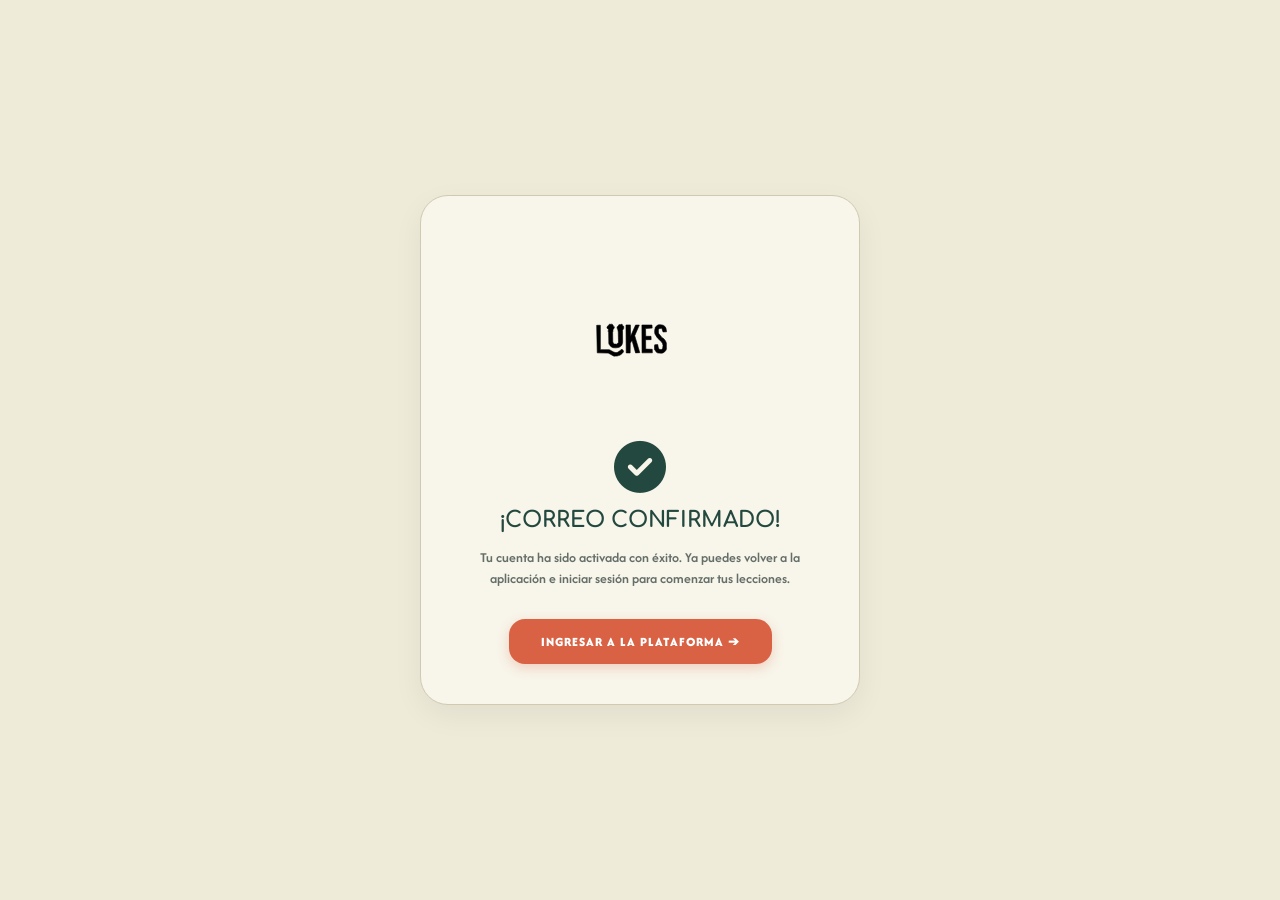
<file: verification.html>
<!DOCTYPE html>
<html lang="es">
<head>
    <meta charset="UTF-8">
    <meta name="viewport" content="width=device-width, initial-scale=1.0">
    <title>¡Cuenta Verificada! - Lukes English Academy</title>
    
    <link rel="preconnect" href="https://fonts.googleapis.com">
    <link rel="preconnect" href="https://fonts.gstatic.com" crossorigin>
    <link href="https://fonts.googleapis.com/css2?family=Comfortaa:wght@700&family=Afacad+Flux:wght@400;600;700&display=swap" rel="stylesheet">
    <link rel="stylesheet" href="https://cdnjs.cloudflare.com/ajax/libs/font-awesome/6.5.1/css/all.min.css">
    
    <style>
        :root {
            --bg-main: #efebd9;
            --bg-card: #f8f5ea;
            --bg-subcard: #e5dfcb;
            --text-main: #1d2522;
            --text-muted: #646e68;
            --border-color: #d1c9b0;
            --accent-orange: #d96245;
            --accent-green: #23483f;
        }

        * { box-sizing: border-box; }

        body {
            font-family: 'Afacad Flux', 'Segoe UI', sans-serif;
            background-color: var(--bg-main);
            color: var(--text-main);
            display: flex;
            justify-content: center;
            align-items: center;
            min-height: 100vh;
            margin: 0;
            padding: 20px;
            user-select: none;
        }

        .success-card {
            background-color: var(--bg-card);
            border: 1px solid var(--border-color);
            padding: 40px 30px;
            border-radius: 28px;
            box-shadow: 0 10px 30px rgba(0, 0, 0, 0.06);
            text-align: center;
            max-width: 440px;
            width: 100%;
            display: flex;
            flex-direction: column;
            align-items: center;
            gap: 15px;
        }

        .logo-img {
            max-width: 180px;
            height: auto;
            margin-bottom: 10px;
        }

        .icon-check {
            font-size: 52px;
            color: var(--accent-green);
        }

        h1 {
            font-family: 'Comfortaa', cursive;
            margin: 0;
            font-size: 22px;
            font-weight: 900;
            color: var(--accent-green);
            text-transform: uppercase;
        }

        p {
            color: var(--text-muted);
            font-size: 14px;
            line-height: 1.5;
            margin: 0;
            font-weight: 600;
        }

        .btn-return {
            display: inline-block;
            margin-top: 15px;
            padding: 14px 32px;
            background-color: var(--accent-orange);
            color: white;
            text-decoration: none;
            border-radius: 16px;
            font-weight: 800;
            font-size: 13px;
            text-transform: uppercase;
            letter-spacing: 1px;
            box-shadow: 0 4px 12px rgba(217, 98, 69, 0.25);
            transition: transform 0.2s, background-color 0.2s;
        }

        .btn-return:hover {
            transform: scale(1.03);
            background-color: #c8533b;
        }
    </style>
</head>
<body>
    <div class="success-card">
        <!-- Logo de la Academia -->
        <img src="assets/lukes-academy-logo.svg" class="logo-img" alt="Lukes English Academy">
        
        <i class="fa-solid fa-circle-check icon-check"></i>
        <h1>¡Correo Confirmado!</h1>
        <p>Tu cuenta ha sido activada con éxito. Ya puedes volver a la aplicación e iniciar sesión para comenzar tus lecciones.</p>
        
        <!-- Enlace de regreso directo a GitHub Pages -->
        <a href="https://rgadeat0212.github.io/lukes.vocabulary/" class="btn-return">
            Ingresar a la Plataforma ➔
        </a>
    </div>
</body>
</html>
</file>
